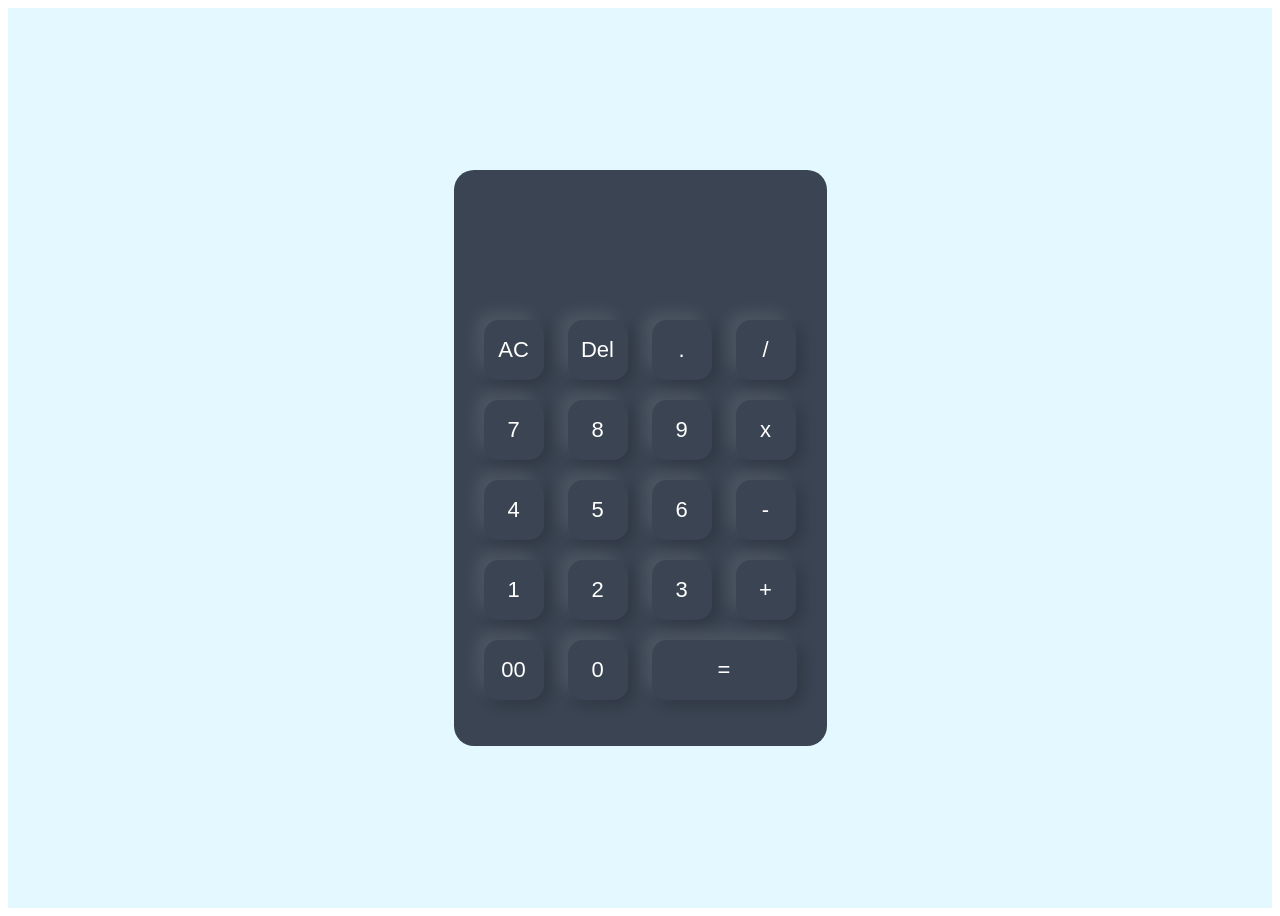
<file: calculator host/client/index.html>
<html lang="en">
<head>
    <meta charset="UTF-8">
    <meta name="viewport" content="width=device-width, initial-scale=1.0">
    <link rel="stylesheet" href="styles.css">
    <title>Calculator-ini</title>
</head>
<body>
    <div class="container">
        <div class="Calculator-ini">
            <form>
                <div class="display" id="display">
                    <input type="text" name="display">
                </div>
            
                <div>
                <div class="operator">
                    <input type="button" value="AC"  onclick ="display.value =''">
                    <input type="button" value="Del"  onclick ="display.value= display.value.toString().slice(0,-1)">
                    <input type="button" value="." onclick ="display.value +='.'">
                    <input type="button" value="/" onclick ="display.value +='/'"> 
                </div>
                <div>
                    <input type="button" value="7" onclick ="display.value+='7'">
                    <input type="button" value="8" onclick ="display.value+='8'">
                    <input type="button" value="9" onclick ="display.value+='9'">
                    <input type="button" value="x" onclick ="display.value+='*'">
                </div> 

                <div>
                    <input type="button" value="4" onclick ="display.value+='4'">
                    <input type="button" value="5" onclick ="display.value+='5'">
                    <input type="button" value="6" onclick ="display.value+='6'" >
                    <input type="button" value="-" onclick ="display.value+='-'">
                </div>
                
                <div>
                    <input type="button" value="1" onclick ="display.value+='1'">
                    <input type="button" value="2" onclick ="display.value+='2'">
                    <input type="button" value="3" onclick ="display.value+='3'">
                    <input type="button" value="+" onclick ="display.value+='+'">
                </div>

                <div>
                    <input type="button" value="00" onclick ="display.value+='00'">
                    <input type="button" value="0" onclick ="display.value+='0'">
                    <input type="button" value="=" class="equals" onclick="display.value=eval(display.value)"> 
                </div>    

                 </div>
           </form>
        </div>
    </div>
   <!-- <script src="index.js"></script>  -->
</body>
</html>
</file>
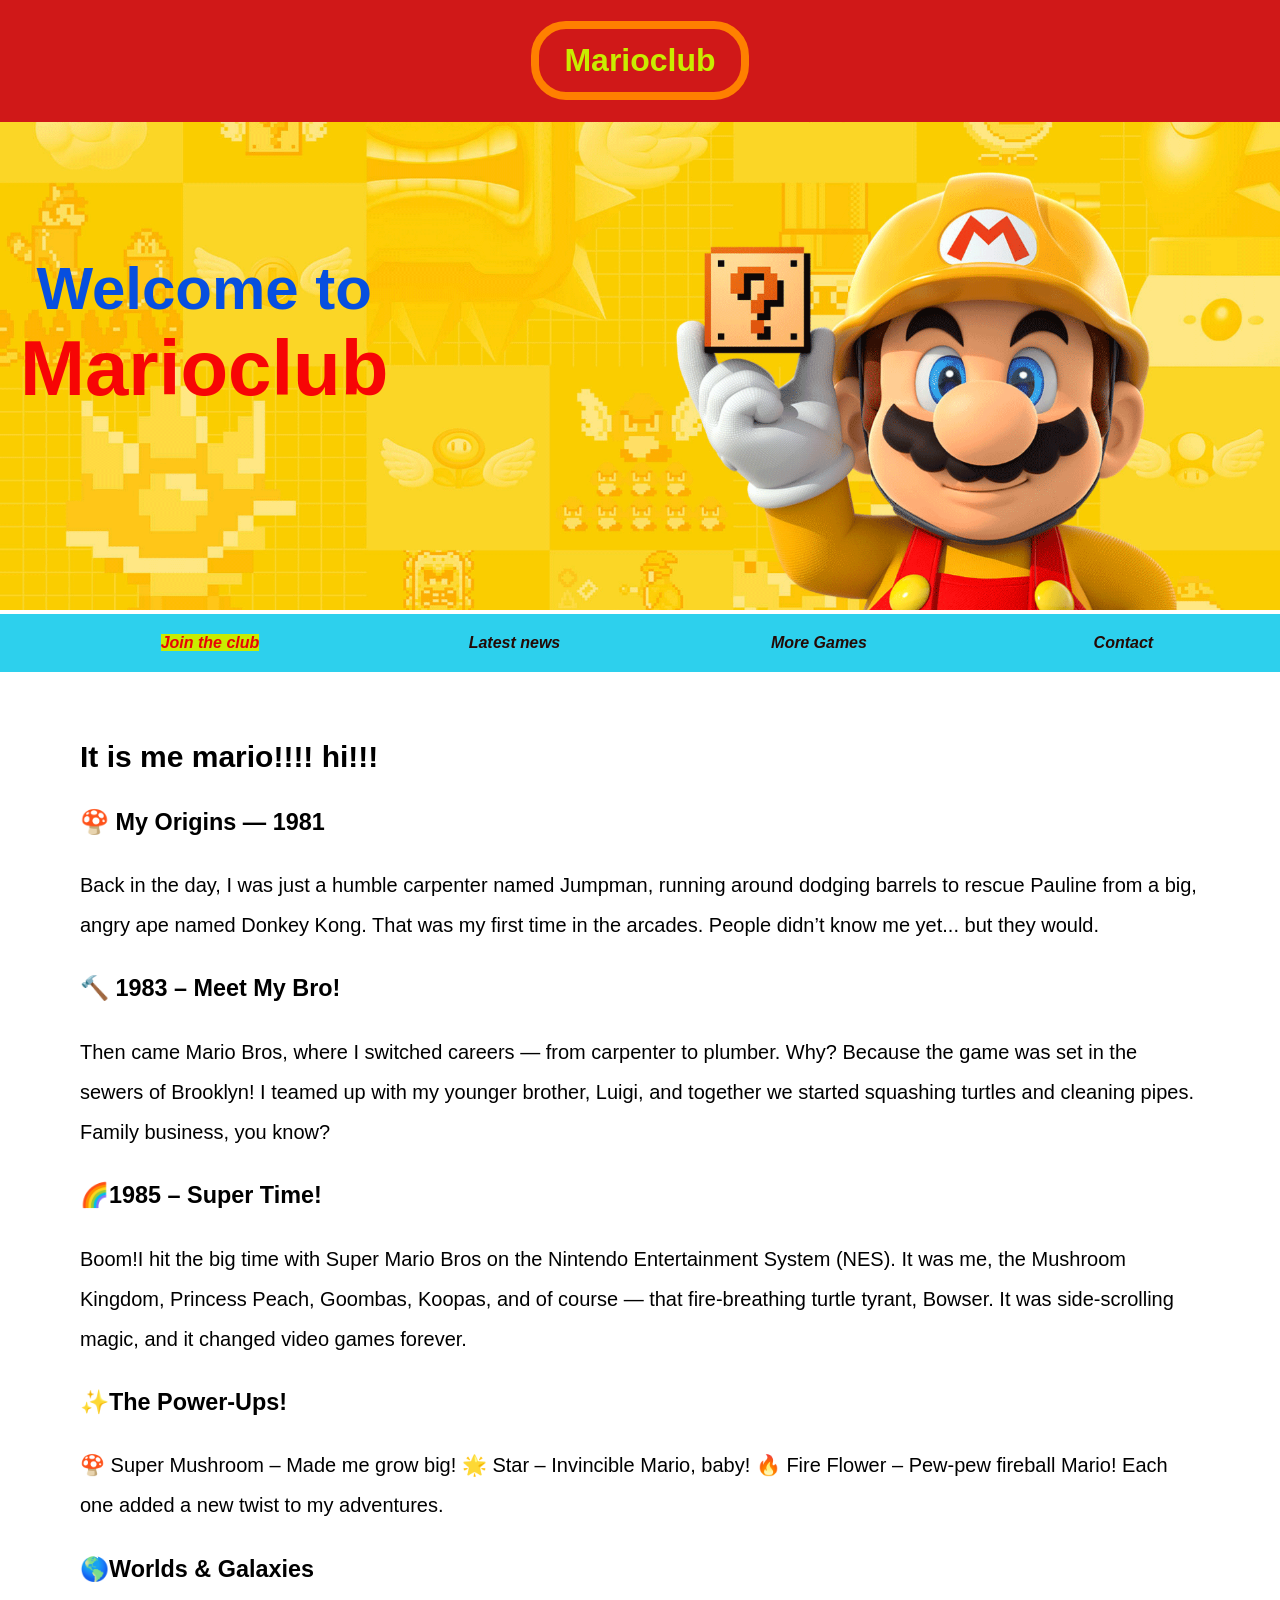
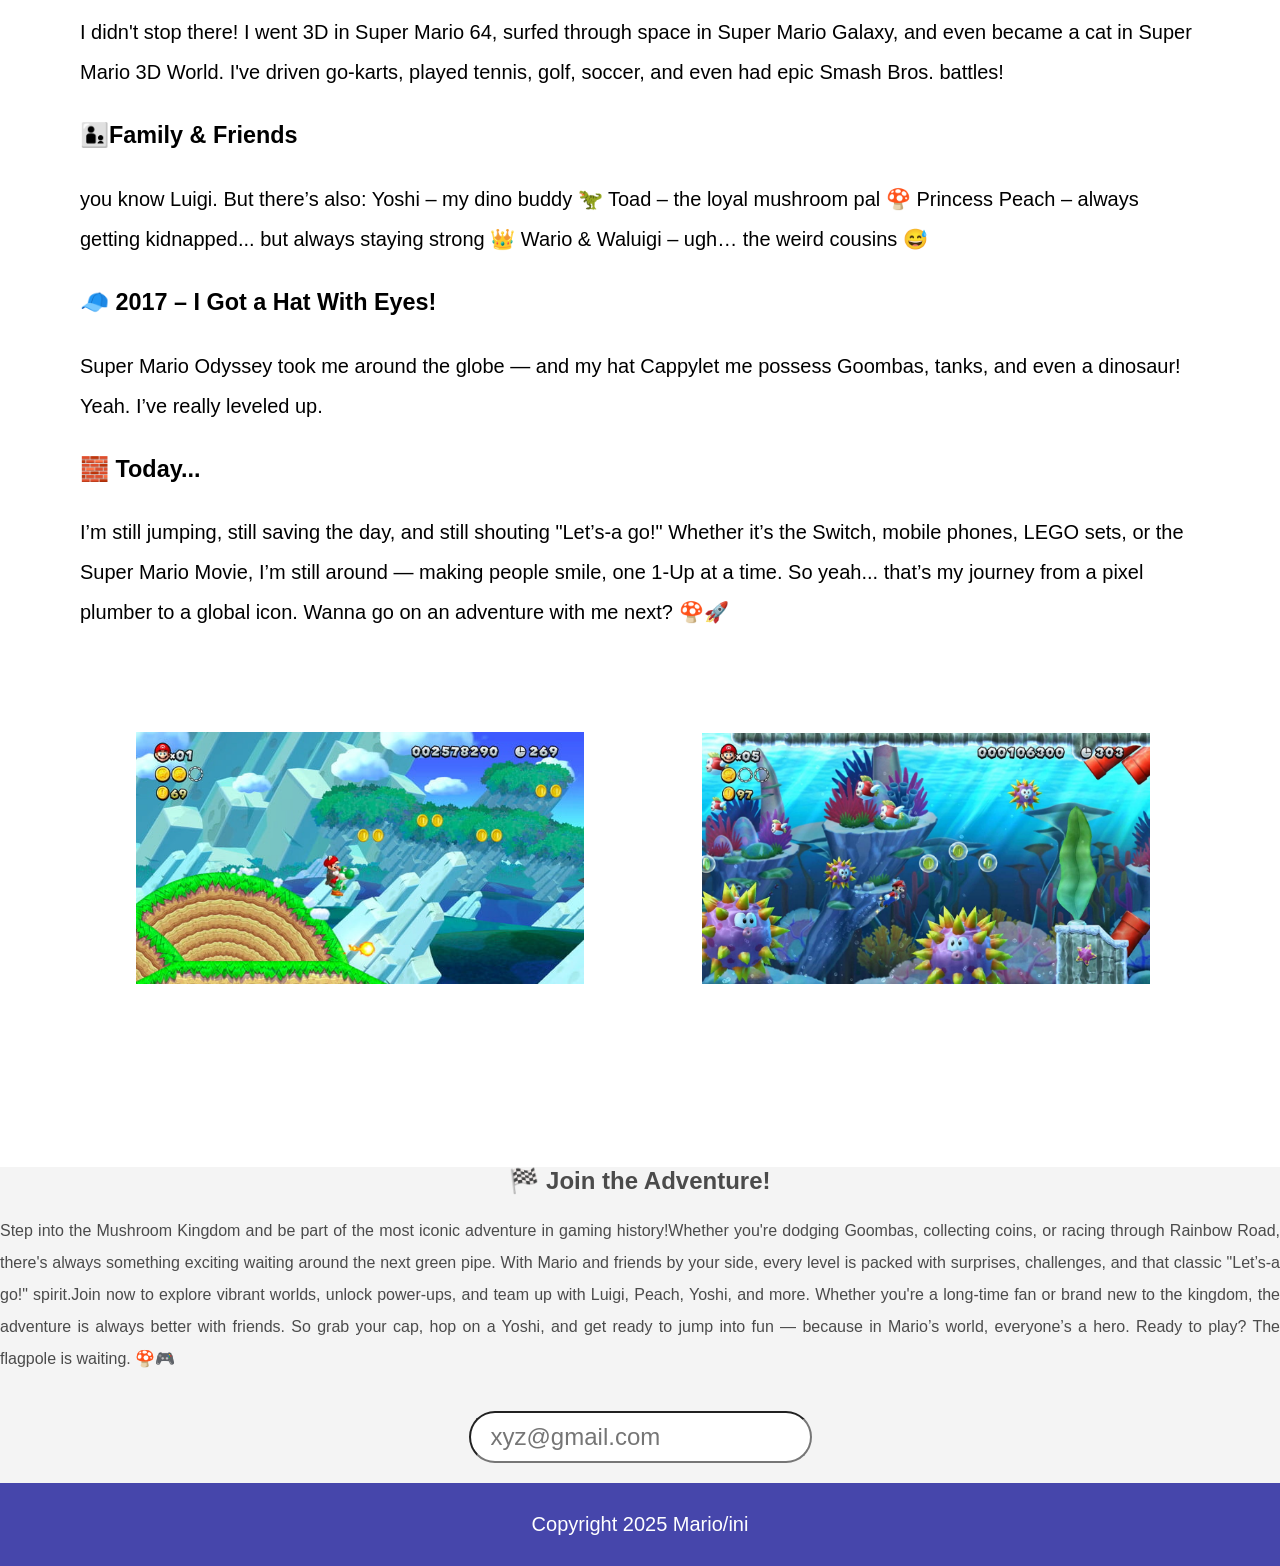
<file: MARIO HOST/client/index.html>
<!DOCTYPE html>
<html>
    <head>
        <meta charset="utf-8">
        <meta name="viewport" content="width=device-width, initial-scale=1.0" >
        <link rel="stylesheet" href="main.css">
        <title>Mario</title>
    </head>
    <body>
        <header class="header">
            <h1>Marioclub</h1>
        </header>
        <div class="watermark">INIYAN!!</div>

        <section class="banner">
            <img src="banner.png" alt="banner">
            <div class="welcome">
                <h2>Welcome to<br><span> Marioclub</span></h2>
            </div>
        </section>
        <nav>
            <ul>
               <li><a href="/join.html" class="Join">Join the club</a></li>
                <li><a href="/Ln.html">Latest news</a></li>
                <li><a href="/games.html">More Games</a></li>
                <li><a href="/Contact.html"> Contact</a></li>
            </ul>

        </nav>

        <main>
        <article>
            <h2>It is me mario!!!! hi!!!</h2>
                <h3>🍄 My Origins — 1981</h3>
                Back in the day, I was just a humble carpenter named Jumpman, running around dodging barrels to rescue Pauline from a big, angry ape named Donkey Kong. That was my first time in the arcades. People didn’t know me yet... but they would.
                <h3>🔨 1983 – Meet My Bro!</h3>
                Then came Mario Bros, where I switched careers — from carpenter to plumber. Why? Because the game was set in the sewers of Brooklyn! I teamed up with my younger brother, Luigi, and together we started squashing turtles and cleaning pipes. Family business, you know?
                <h3>🌈1985 – Super Time!</h3>
                Boom!I hit the big time with Super Mario Bros on the Nintendo Entertainment System (NES). It was me, the Mushroom Kingdom, Princess Peach, Goombas, Koopas, and of course — that fire-breathing turtle tyrant, Bowser. It was side-scrolling magic, and it changed video games forever.
                <h3> ✨The Power-Ups!</h3>
                🍄 Super Mushroom – Made me grow big!
                🌟 Star – Invincible Mario, baby!
                🔥 Fire Flower – Pew-pew fireball Mario!
                Each one added a new twist to my adventures.
                <h3>🌎Worlds & Galaxies</h3>
                I didn't stop there! I went 3D in Super Mario 64, surfed through space in Super Mario Galaxy, and even became a cat in Super Mario 3D World. I've driven go-karts, played tennis, golf, soccer, and even had epic Smash Bros. battles!
                <h3> 👨‍👦Family & Friends</h3>
                you know Luigi. But there’s also:
                Yoshi – my dino buddy 🦖
                Toad – the loyal mushroom pal 🍄
                Princess Peach – always getting kidnapped... but always staying strong 👑
                Wario & Waluigi – ugh… the weird cousins 😅
                <h3>🧢 2017 – I Got a Hat With Eyes!</h3>
                Super Mario Odyssey took me around the globe — and my hat Cappylet me possess Goombas, tanks, and even a dinosaur! Yeah. I’ve really leveled up.
                <h3>🧱 Today...</h3>
                I’m still jumping, still saving the day, and still shouting "Let’s-a go!"
                Whether it’s the Switch, mobile phones, LEGO sets, or the Super Mario Movie, I’m still around — making people smile, one 1-Up at a time.
                So yeah... that’s my journey from a pixel plumber to a global icon.
                Wanna go on an adventure with me next? 🍄🚀
            


            
            <ul class="ti">
                <li><img src="thumb-1.png" alt="thumb-1"></li>
                <li><img src="thumb-2.png" alt="thumb-2"></li>
                
            </ul>
        </article>
        </main>

        <section class="join">
             <h2>🏁 Join the Adventure!</h2>
            <p>
                Step into the Mushroom Kingdom and be part of the most iconic adventure in gaming history!Whether you're dodging Goombas, collecting coins, or racing through Rainbow Road, there's always something exciting waiting around the next green pipe. With Mario and friends by your side, every level is packed with surprises, challenges, 
                and that classic "Let’s-a go!" spirit.Join now to explore vibrant worlds, unlock power-ups, and team up with Luigi, Peach, Yoshi, and more. Whether you're a long-time fan or brand new to the kingdom, the adventure is always better with friends. So grab your cap, hop on a Yoshi, and get ready to jump into fun — because in Mario’s world, everyone’s a hero.
                Ready to play? The flagpole is waiting. 🍄🎮
            </p>
            <form>
                <input type="email" name="email" placeholder="xyz@gmail.com" required>
            </form>
        </section>
        <footer>
            <p class="Copyright">Copyright 2025 Mario/ini</p>
        </footer>


          






    </body>
</html>
</file>
<file: calculator host/client/styles.css>
body{
    background-color: #fff;
}

.container{
    width: 100%;
    height: 100vh;
    background: #e3f9ff;
    display:flex ;
    align-items: center;
    justify-content: center;
}

.calculator-ini{
    background: #3a4452;
    padding: 20px;
    border-radius: 20px;
}

.calculator-ini form input{
    border: 0;
    outline: 0;
    width: 60px;
    height: 60px;
    border-radius: 15px;
    box-shadow: -8px -8px 15px rgba(255, 255, 255, 0.1) , 5px 5px 15px rgba(0,0, 0, 0.2) ;
    background: transparent;
    font-size: 22px;
    color: #fff;
    cursor: pointer;
    margin: 10px;
}

form .display{
    display: flex;
    justify-content: flex-end; /*this will make the content to the left */
    margin: 20px 0;
    
  }

  form .display input{
    flex: 1;
    text-align: right;
    font-size: 50px;
    box-shadow: none;
  }

  form input.equals {
    width: 145px;

  }
  
 .operator input{
  color: red;

}
</file>
<file: MARIO HOST/client/main.css>
/* LET THE STYLING BEGIN */


body,ul,li{
    margin: 0;
    padding: 0;
    font-family: Arial;
}


.banner{
    position: relative;
    text-align: center;
}

.banner img{
    position: relative;
    max-width: 100%;
    height: auto ;


}

.banner .welcome{
    font-style:Georgia (serif) ;
    color: rgb(7, 79, 223);
    
    font-size: 40px;
    font-weight: bolder;
    padding: 20px;
    position: absolute;
    left: 0px;
    top:30%;
   
    
}

.banner span{
    color: rgb(247, 5, 5);
    font-size: 1.3em;
}

.header{
    
    background-color:#d01818;
    
    
    color:#c9ec00;
    text-align: center; 
    position: fixed;
    width: 100%;
    z-index: 1; 
    top: 0;
    left: 0;
   
}

.header h1{
    border: 8px solid rgb(255, 128, 0);
    padding: 13px 25px;
    display: inline-block;
    border-radius: 35px;
}

nav{
    background-color: #2dd0ed;
    padding: 20px;
    position: sticky;
    top:120px;
    width: 100%;
    margin-left:0px ;
    max-width: 100%;

}

nav ul{
    white-space: nowrap;   
    /*this nowrap make the li tags(below) to not go to next line and wrap them in the same line*/
    max-width: 1200px;/*for the viewport*/
    margin:0 auto;/*This "auto" makes the above max-width adjustable with the width
    of the viewport of the broweser if the brower has 2000 px the ,we have 1200 px
    so this auto makes that white spaces automatically adjust with the right and left
    note:
    for both margin and padding we use something like 10px 30px ,
    here 10px-top and bottom  i.e, 10px from top and bottom of margin or padding
         30px -right and left i.e, "  "  "  "  right and left   "  "   "   "    " "
    */
}

nav li{
    font-size: medium;
    font-style: italic;
    font-weight: bold;
    text-align: center;
    width: 25%;
    display: inline-block;
  }

nav a{
    text-decoration: none;
    color: #240a06;
}

nav li a.Join{
    color: #e70606;
    background-color: #c9ec00;
    
}
main{
  
    /* for making the text center aligned*/

    max-width: 100%;
    width: 1200px;
    margin: 20px auto;
    padding: 20px 40px;
    box-sizing: border-box; 
    /* this is the box sizing makes the max width place within the padding , 
    if  u do not understand the by addin box sizing and without it*/
   
}

article p{
    line-height: 15em;
}
section p{
    line-height: 2em;

}
article{
    line-height: 2em;
    font-size: 20px;
}
section p{
    line-height: 2em;
    /* this makes the font line width 2 times the width of the brower */

}

.ti{
    text-align:center ;
    margin: 80px 0px;
     white-space: nowrap;
}

.ti li{
    line-height:5em;
    display: inline-block;
    margin: 20px 5%;
    max-width: 40%;
   
}
.ti li img{
    max-width: 100%;
    
}
.join{
    background-color: #f4f4f4;
    text-align: center;
    color: #4b4b4b;
}
.join p{
    text-align: justify;

}

form input{
    margin: 20px 0px;
    padding: 10px 20px;
    font-size: 24px;
    border-radius: 28px;
    /* border: 4px solid white; */

}


footer{
     background-color: rgb(70, 70, 171) ;
     color:white;
     padding:10px;
     text-align: center ;
     font-size: 20px;
     font-style: bold;
     
}

nav li a:hover{
    color: rgb(39, 52, 188);
    text-decoration:underline ;
  }
   
.ti li:hover{
    position: relative;
    top: -8px;
}

form input:valid{
    outline: none;
    border: 4px solid rgb(95, 199, 81);
    background-color: lightgrey;

}

@media screen and (max-width: 800px) {
    .banner .welcome h2 {
        font-size: 40px;
    }
    nav li{
        font-size: 12px;
    }
   
}




@media screen and (max-width: 600px) {
    .banner .welcome h2 {
        font-size: 30px;
    
    }
    nav li{
        font-size: 10px;
    }

    .ti li {
        width: 100%;
        margin: 5px auto;
        display: block;
        padding: 0px 0px;
        

    }    
}

@media screen and (max-width: 500px) {
    .banner .welcome  {
        font-size:30px;
        position: relative;
        padding: 10px;
        background-color: #d7dd1b;
    
    }
    .banner .welcome br{
        display:none;
    }
    .banner .welcome span{
        font-size: 1.1em;
    }
}
@media screen and (max-width: 450px){
    .header{
        padding: 0px;
        margin: 0px;
    
    }
    .join h2{
        margin: 0 auto;
        padding:0 auto;
    }
          
    
}
.watermark {
    position: fixed;
    top: 20%;
    left: -200px;
    font-size: 32px;
    color: rgba(0, 0, 0, 0.3);
    font-weight: bold;
    pointer-events: none;
    z-index: 9999;
    animation: moveWatermark 15s linear infinite;
    white-space: nowrap;
}

@keyframes moveWatermark {
    0% {
        transform: translateX(0);
    }
    100% {
        transform: translateX(110vw);
    }
}
</file>
